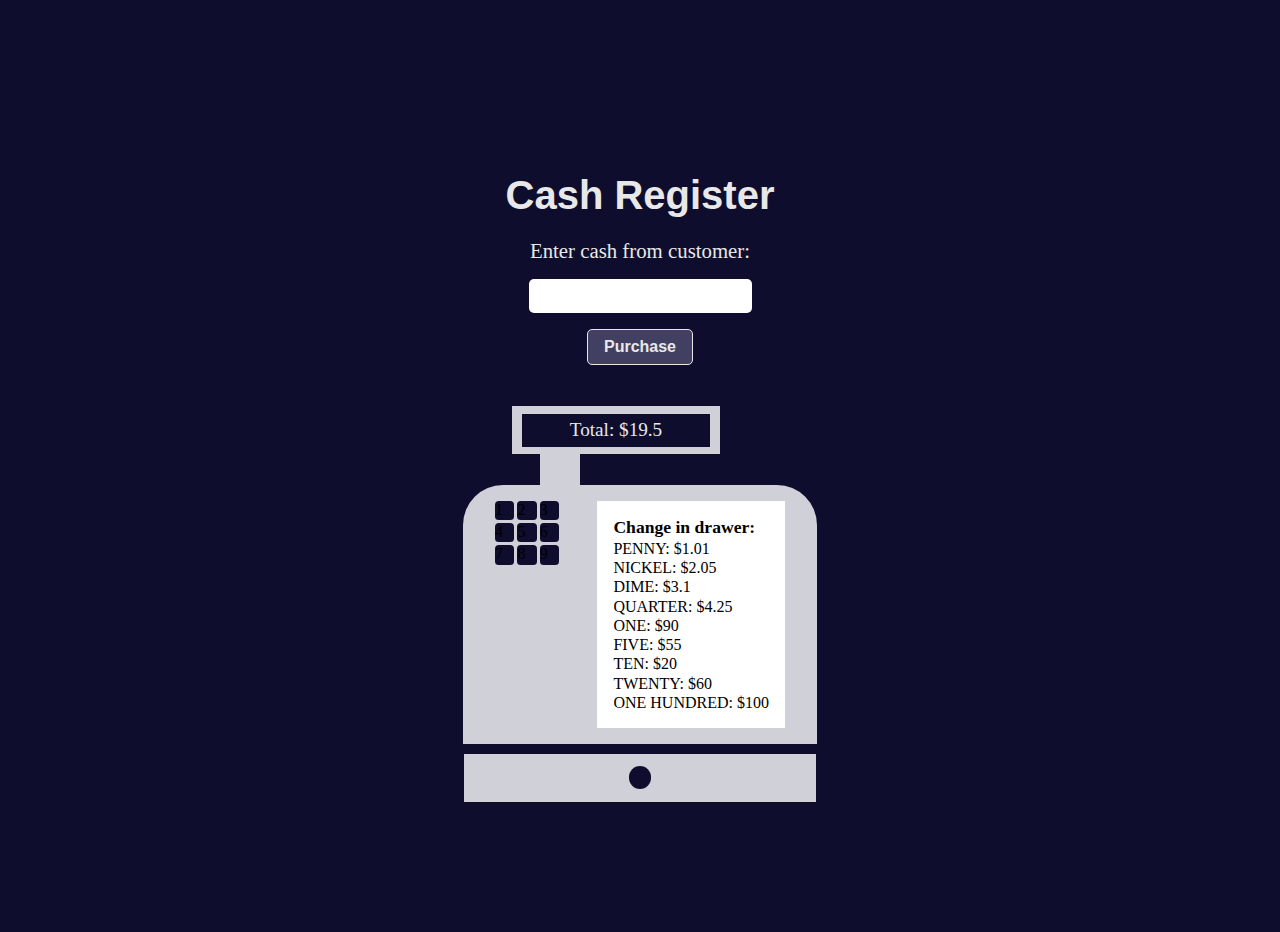
<file: Javascript algorithms and data structures (Beta)/Cash Register App/index.html>
<!DOCTYPE html>
<html lang="en">
  <head>
    <meta charset="UTF-8" />
    <meta name="viewport" content="width=device-width, initial-scale=1.0" />
    <title>Cash Register App</title>
    <link rel="stylesheet" href="styles.css" />
  </head>
  <body>
    <main class="container">
      <div class="title-container">
        <h1>Cash Register</h1>
      </div>
      <div id="change-due">
      </div>
      <div class="form-container">
        <form role="form" id="cashier-form">
          <label for="cash">Enter cash from customer:</label>
          <input type="number" step="0.01" id="cash" />
          <button type="submit" id="purchase-btn">Purchase</button>
        </form>
      </div>
      <div class="cashier-container">
        <div class="price-screen-container">
          <div id="price"></div>
        </div>
        <div class="connector"></div>
        <div class="top-cashier">
          <div class="left-top">
            <div class="btns-container">
              <div class="btn">1</div>
              <div class="btn">2</div>
              <div class="btn">3</div>
              <div class="btn">4</div>
              <div class="btn">5</div>
              <div class="btn">6</div>
              <div class="btn">7</div>
              <div class="btn">8</div>
              <div class="btn">9</div>
            </div>
          </div>
          <div class="right-top">
            <div class="cashier-drawer-change display"></div>
          </div>
        </div>
        <div class="bottom-cashier-container">
          <div class="circle"></div>
        </div>
      </div>
    </main>

    <script src="script.js"></script>
  </body>
</html>
</file>
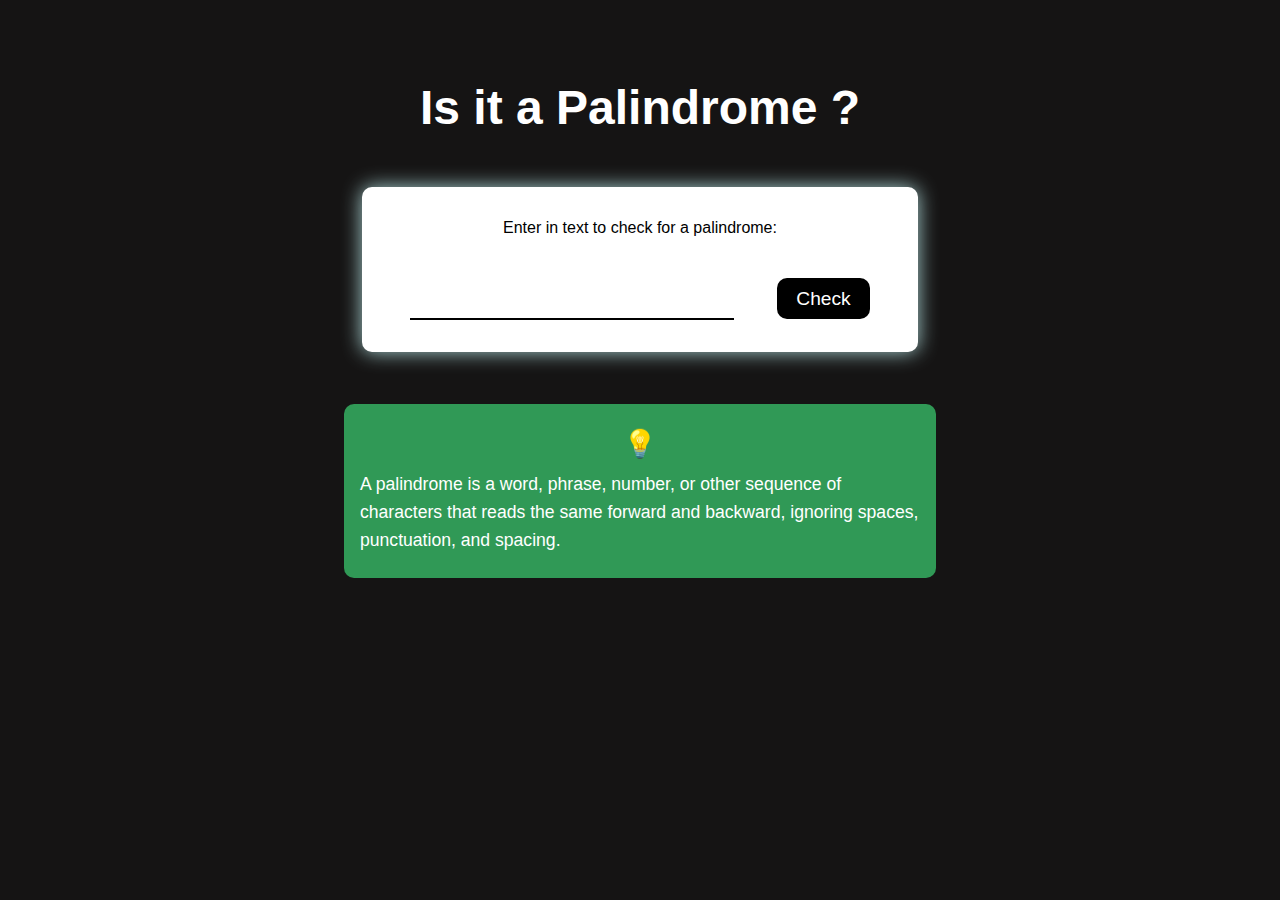
<file: Javascript algorithms and data structures (Beta)/Palindrome Checker App/index.html>
<!DOCTYPE html>
<html lang="en">
  <head>
    <meta charset="UTF-8" />
    <meta name="viewport" content="width=device-width, initial-scale=1.0" />
    <title>Palindrome Checker App</title>
    <link rel="stylesheet" href="styles.css" />
  </head>
  <body>
    <main class="container">
      <h1 class="title">Is it a Palindrome ?</h1>
      <div class="palindrome-container">
        <form role="form" id="palindrome-form">
          <label for="text-input"
            >Enter in text to check for a palindrome:</label
          >
          <div class="input-section">
            <input type="text" id="text-input" />
            <button type="submit" id="check-btn">Check</button>
          </div>
          <div id="result" style="display: none"></div>
        </form>
      </div>
      <div class="tips-container">
        <span class="emoji" role="img" aria-label="idea">💡</span>
        <span class="tips-content">
          <span class="tips-text"
            >A palindrome is a word, phrase, number, or other sequence of
            characters that reads the same forward and backward, ignoring
            spaces, punctuation, and spacing.
          </span>
        </span>
      </div>
    </main>

    <script src="script.js"></script>
  </body>
</html>
</file>
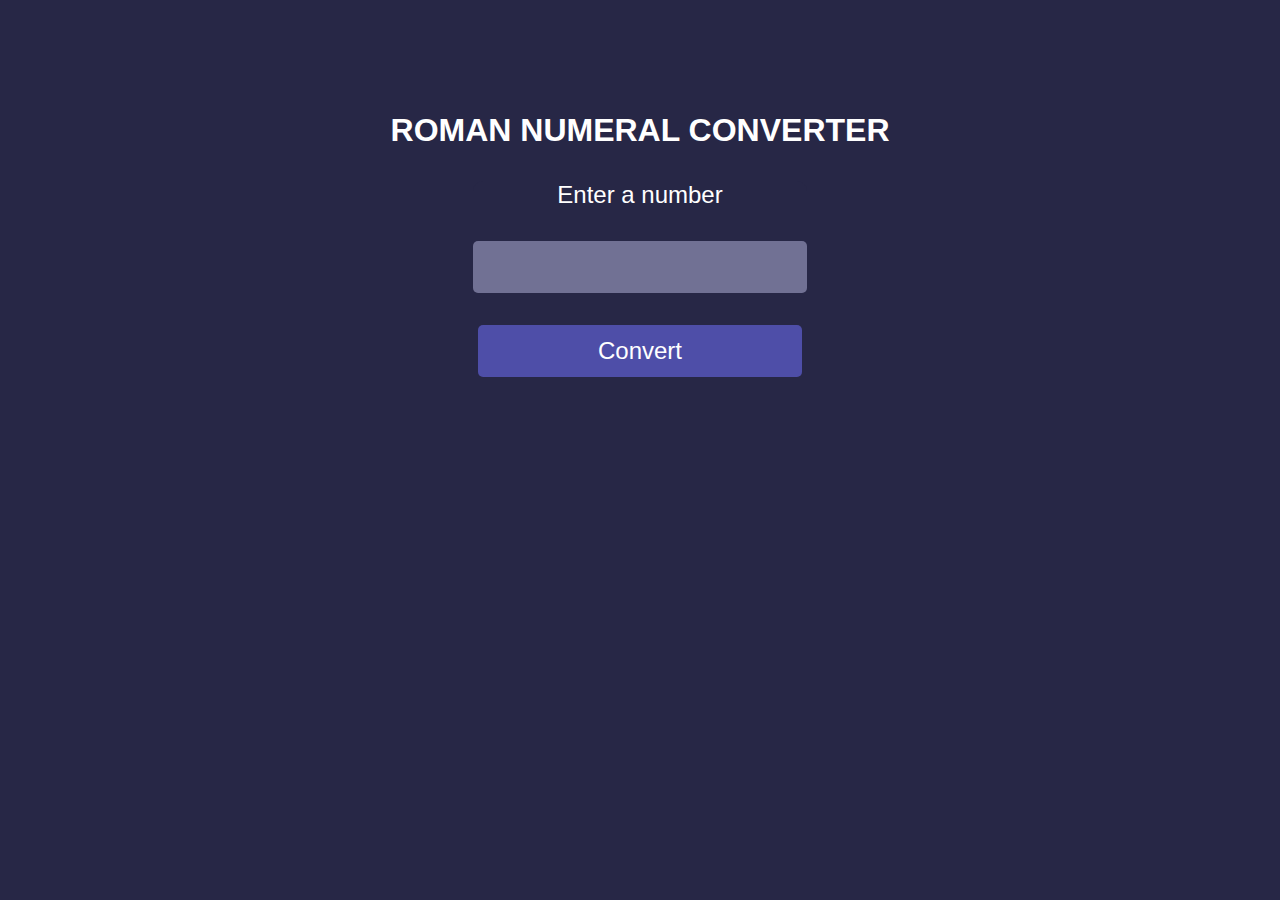
<file: Javascript algorithms and data structures (Beta)/Roman Numeral Converter App/index.html>
<!DOCTYPE html>
<html lang="en">
  <head>
    <meta charset="UTF-8" />
    <meta name="viewport" content="width=device-width, initial-scale=1.0" />
    <title>Roman Numeral Converter App</title>
    <link rel="stylesheet" href="styles.css" />
  </head>
  <body>
    <main class="container">
      <div class="title-container">
        <h1 class="title">ROMAN NUMERAL CONVERTER</h1>
      </div>
        <form role="form" id="roman-form">
          <div class="form-container">
               <div class="label-section">
            <label for="number">Enter a number</label>
          </div>
          <div class="input-section">
            <input type="number" id="number" />
            <button type="submit" id="convert-btn">Convert</button>
          </div>
          </div>
        </form>
      </div>
      <div class="output-container">
        <div id="output"></div>
      </div>
    </main>

    <script src="script.js"></script>
  </body>
</html>
</file>
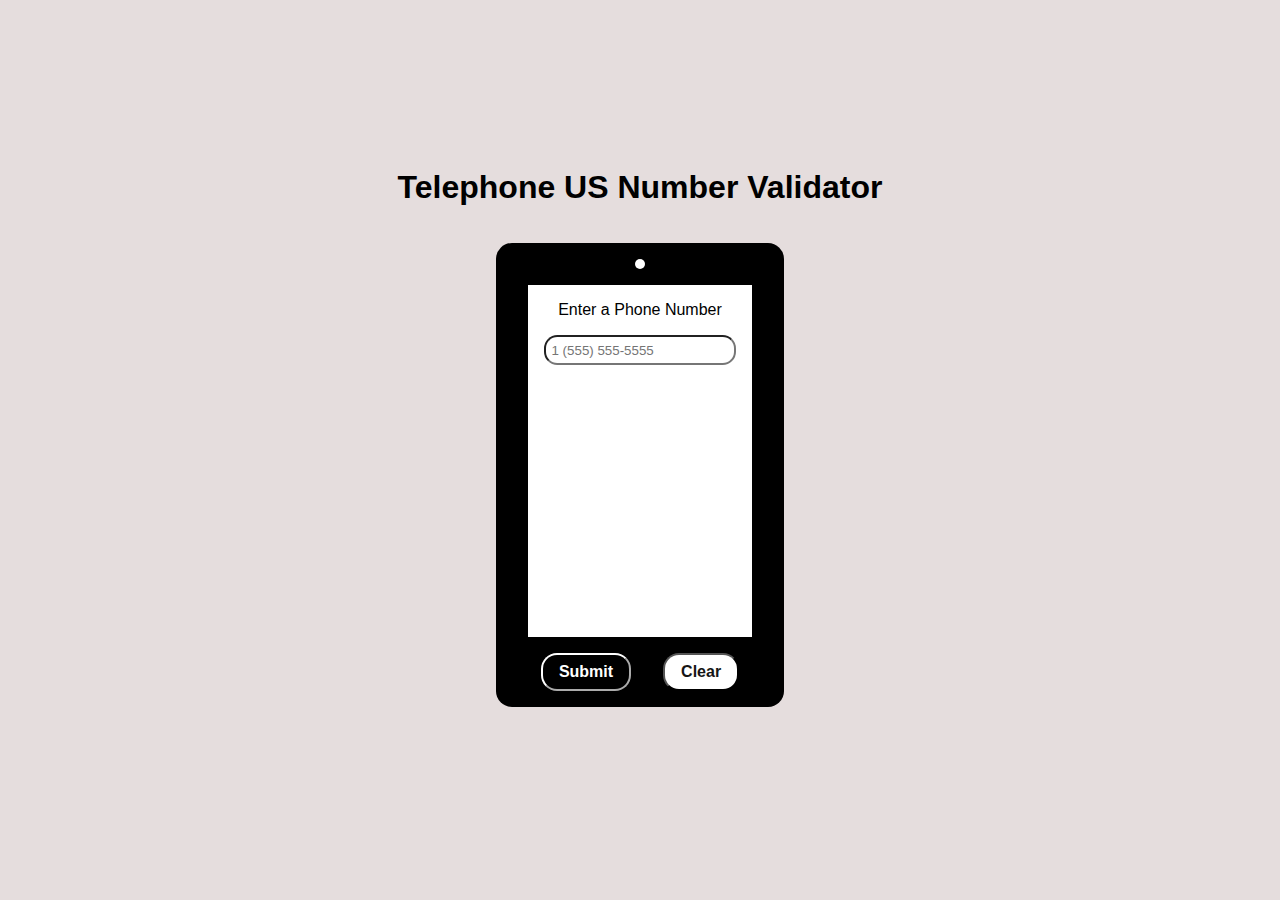
<file: Javascript algorithms and data structures (Beta)/Telephone Number Validator App/index.html>
<!DOCTYPE html>
<html lang="en">
  <head>
    <meta charset="UTF-8" />
    <meta name="viewport" content="width=device-width, initial-scale=1.0" />
    <title>Telephone US Number Validator App</title>
    <link rel="stylesheet" href="styles.css" />
  </head>
  <body>
    <main class="container">
      <div class="title">
        <h1>Telephone US Number Validator</h1>
      </div>
      <div class="phone-container">
        <div class="phone-background">
          <div class="camera-container">
            <div class="phone-camera"></div>
          </div>
          <form role="form" class="form-container" id="phone-form">
            <div class="screen-container">
              <div class="screen-content">
                <div class="form-group-container">
                  <label> Enter a Phone Number </label>
                  <input
                    type="text"
                    id="user-input"
                    placeholder="1 (555) 555-5555"
                  />
                </div>
                <div class="results-container">
                  <div id="results-div"></div>
                </div>
              </div>
            </div>
            <div class="opts-container">
              <button type="submit" id="check-btn">Submit</button>
              <button type="button" id="clear-btn">Clear</button>
            </div>
          </form>
        </div>
      </div>
    </main>

    <script src="script.js"></script>
  </body>
</html>
</file>
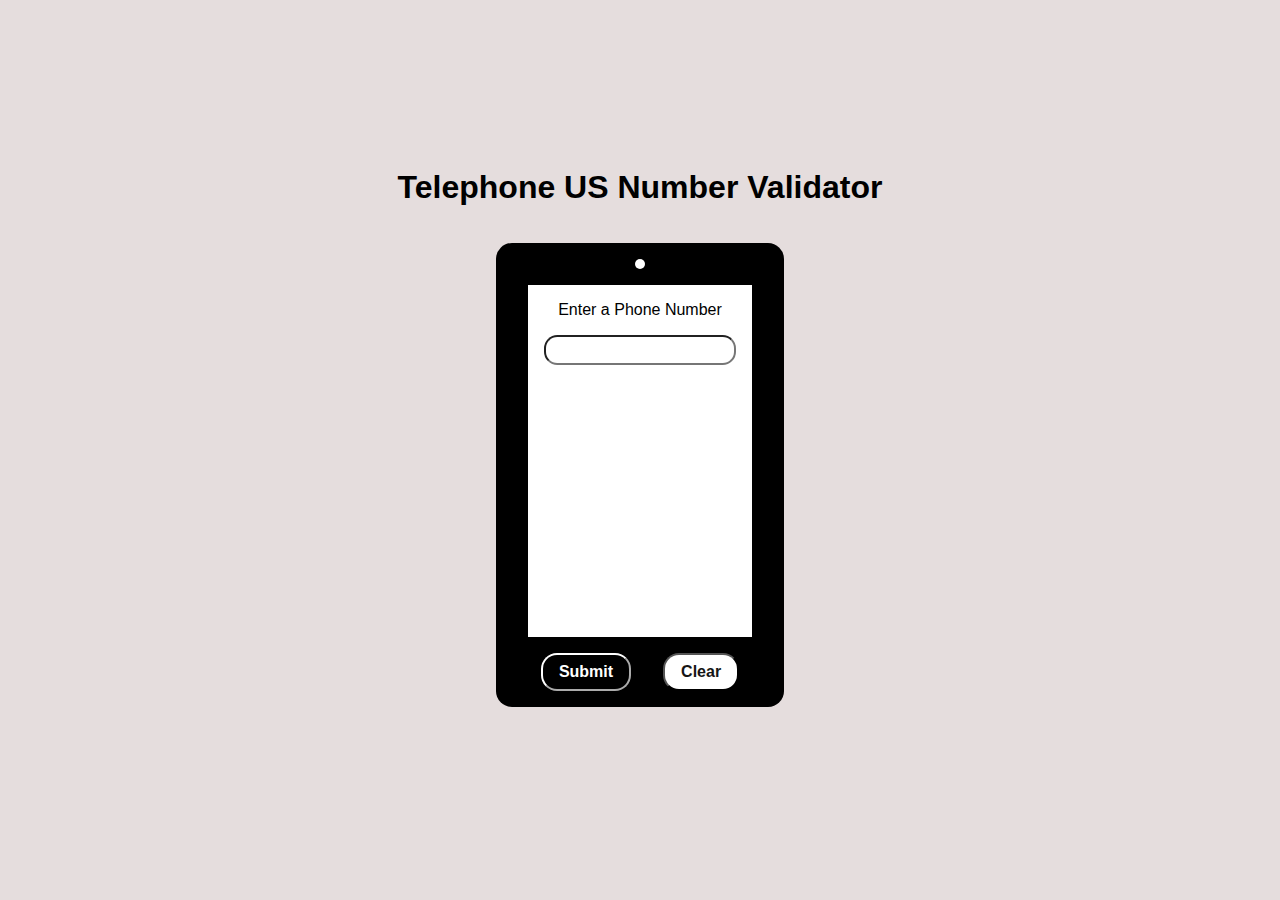
<file: Javascript algorithms and data structures/Telephone Number Validator App/index.html>
<!DOCTYPE html>
<html lang="en">
  <head>
    <meta charset="UTF-8" />
    <meta name="viewport" content="width=device-width, initial-scale=1.0" />
    <title>Telephone US Number Validator App</title>
    <link rel="stylesheet" href="styles.css" />
  </head>
  <body>
    <main class="container">
      <div class="title">
        <h1>Telephone US Number Validator</h1>
      </div>
      <div class="phone-container">
        <div class="phone-background">
          <div class="camera-container">
            <div class="phone-camera"></div>
          </div>
          <form role="form" class="form-container" id="phone-form">
            <div class="screen-container">
              <div class="screen-content">
                <div class="form-group-container">
                  <label> Enter a Phone Number </label>
                  <input type="text" id="user-input" />
                </div>
                <div class="results-container">
                  <div id="results-div"></div>
                </div>
              </div>
            </div>
            <div class="opts-container">
              <button type="submit" id="check-btn">Submit</button>
              <button type="button" id="clear-btn">Clear</button>
            </div>
          </form>
        </div>
      </div>
    </main>

    <script src="script.js"></script>
  </body>
</html>
</file>
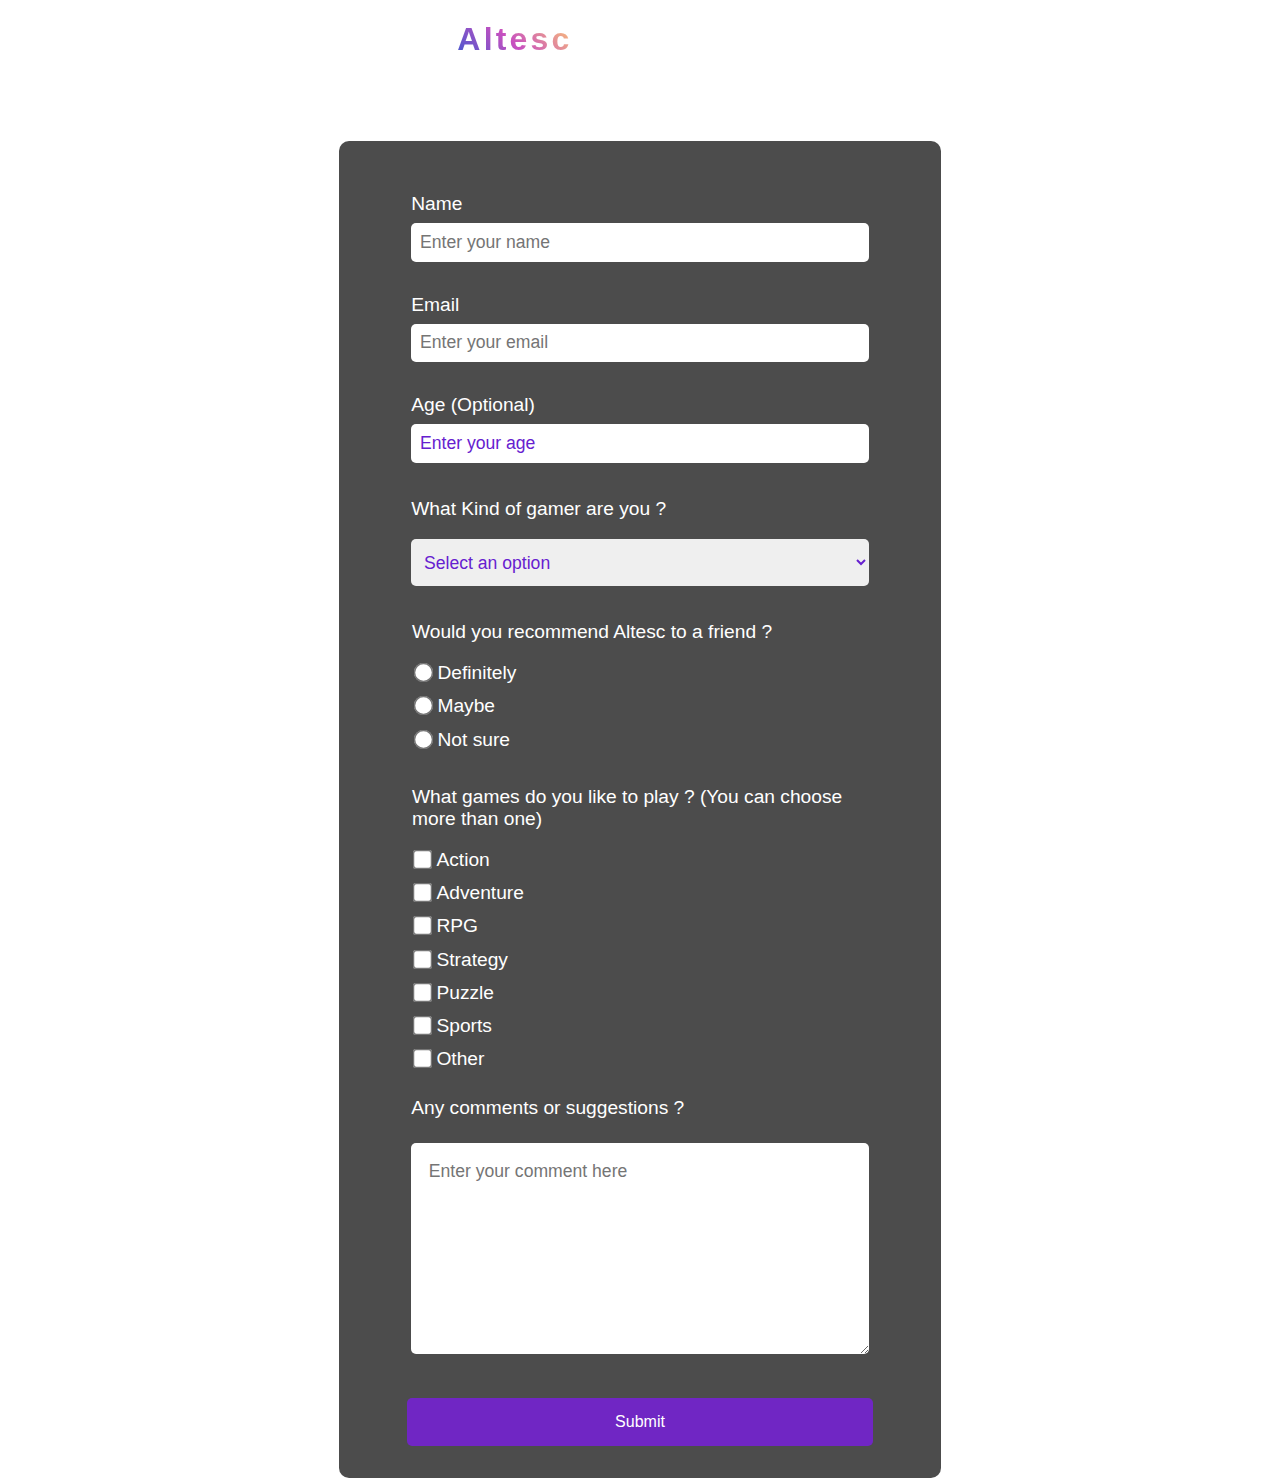
<file: Responsive Web Design/Survey Form/index.html>
<!DOCTYPE html>
<html lang="en">
  <head>
    <meta charset="UTF-8" />
    <meta name="viewport" content="width=device-width, initial-scale=1.0" />
    <title>Survey Form</title>
    <link rel="stylesheet" href="styles.css" />
  </head>
  <body>
    <main class="container">
      <div class="bg-image"></div>
      <div class="title-container">
        <div class="heading">
          <h1 id="title"><span class="linear">Altesc</span>&ensp;Survey Form</h1>
        </div>
        <div class="description-container">
          <p id="description">
            Thank you for taking the time to help us improve the platform
          </p>
        </div>
      </div>
      <div class="form-container">
        <form id="survey-form">
          <div class="inputs-container">
            <div class="input-name">
              <label for="name" id="name-label">Name</label>
              <input
                type="text"
                id="name"
                name="name"
                placeholder="Enter your name"
                required
              />
            </div>
            <div class="input-email">
              <label for="email" id="email-label">Email</label>
              <input
                type="email"
                id="email"
                name="email"
                placeholder="Enter your email"
                required
              />
          </div>
          <div class="input-age">
            <label for="number" id="number-label">Age (Optional)</label>
            <input
              type="number"
              min="1"
              max="100"
              id="number"
              name="age"
              placeholder="Enter your age"
              required
            />
          </div>
          <div class="dropdown-container">
            <p class="dropdown">
              What Kind of gamer are you ?
            </p>
            <select id="dropdown" name="role" required>
              <option value="" disabled selected hidden>
                Select an option
              </option>
              <option value="casual">Casual</option>
              <option value="hardcore">Hardcore</option>
              <option value="professional">Professional</option>
              <option value="other">Other</option>
            </select>
          </div>
          <div class="radio-container">
            <p class="radio-p">
              Would you recommend Altesc to a friend ?
            </p>
            <div class="radios">
              <div class="radio">
              <input
                type="radio"
                name="recommend"
                value="definitely"
                id="definitely"
                required
              />
              <label for="definitely" class="radio-label">Definitely</label>
          </div>
          <div class="radio">
            <input
              type="radio"
              name="recommend"
              value="maybe"
              id="maybe"
              required
            />
            <label for="maybe" class="radio-label">Maybe</label>
          </div>    
           <div class="radio">
            <input
              type="radio"
              name="recommend"
              value="not-sure"
              id="not-sure"
              required
            />
            <label for="not-sure" class="radio-label">Not sure</label>
            </div>
        </div>
          </div>
          <div class="checkbox-container">
              <p class="check-p">
              What games do you like to play ? (You can choose more than one)
            </p>
            <div class="checkboxes">
              <div class="checkbox">
              <input
                type="checkbox"
                name="game"
                value="action"
                id="action"
              />
              <label for="action" class="checkbox-label">Action</label>
              </div>
              <div class="checkbox">
                <input
                  type="checkbox"
                  name="game"
                  value="adventure"
                  id="adventure"
                />
                <label for="adventure" class="checkbox-label">Adventure</label>
                </div>
                 <div class="checkbox">
                  <input
                    type="checkbox"
                    name="game"
                    value="rpg"
                    id="rpg"
                  />
                  <label for="rpg" class="checkbox-label">RPG</label>
                  </div>
                  <div class="checkbox">
                    <input
                      type="checkbox"
                      name="game"
                      value="strategy"
                      id="strategy"
                    />
                    <label for="strategy" class="checkbox-label">Strategy</label>
                    </div>
                     <div class="checkbox">
                      <input
                        type="checkbox"
                        name="game"
                        value="puzzle"
                        id="puzzle"
                      />
                      <label for="puzzle" class="checkbox-label">Puzzle</label>
                      </div>
                      <div class="checkbox">
                        <input
                          type="checkbox"
                          name="game"
                          value="sports"
                          id="sports"
                        />
                        <label for="sports" class="checkbox-label">Sports</label>
                        </div>
                        <div class="checkbox">
                          <input
                            type="checkbox"
                            name="game"
                            value="other"
                            id="other"
                          />
                          <label for="other" class="checkbox-label">Other</label>
                          </div>          
                  </div>
          </div>
        <div class="comment-container">
            <label for="comment" class="label comment">Any comments or suggestions ?</label>
            <textarea
              id="comment"
              name="comment"
              placeholder="Enter your comment here"
              cols="30"
              rows="10"
                required
            ></textarea>
          </div>
          <div class="submit-container">
            <button type="submit" id="submit">Submit</button>
        </div>
        </form>
      </div>
    </main>
  </body>
</html>
</file>
<file: Javascript algorithms and data structures (Beta)/Cash Register App/styles.css>
html,
body {
  margin: 0;
  padding: 0;
  box-sizing: border-box;
  background-color: #0e0d2e;
  color: #e8e8e8;
}

.container {
  height: 100vh;
  padding: 1em;
  display: flex;
  justify-content: center;
  align-items: center;
  flex-direction: column;
  gap: 0.5em;
}

#cashier-form {
  display: flex;
  justify-content: center;
  align-items: center;
  flex-wrap: wrap;
  gap: 1em;
  flex-direction: column;
  padding: 0.1em;
}

.title-container {
  display: flex;
  justify-content: center;
  align-items: center;
  flex-wrap: wrap;
  padding-top: 2em;
  margin-bottom: -1.5em;
}

h1 {
  font-size: 2.5em;
  font-weight: bold;
  font-family: sans-serif;
}

#change-due {
  opacity: 1;
  display: flex;
  justify-content: center;
  align-items: center;
  flex-wrap: wrap;
  flex-direction: column;
  line-height: 120%;
  font-size: 1.1em;
}

#change-due > p {
  line-height: 1%;
}

label {
  font-size: 1.3em;
}

input {
  padding: 0.5em;
  font-size: 1em;
  border-radius: 5px;
  border: none;
  outline: none;
  transition: ease-in-out 0.3s;
}

input:focus {
  box-shadow: 0 0 5px 0.5px #e8e8e8;
  background-color: #0e0d2e;
  border: 1px solid #e8e8e8;
  color: #e8e8e8;
}

button {
  padding: 0.5em 1em;
  font-size: 1em;
  font-weight: bold;
  border-radius: 5px;
  background-color: #414062;
  color: #e8e8e8;
  border: 1px solid #e8e8e8;
  outline: none;
  cursor: pointer;
  transition: ease-in-out 0.3s;
}

button:hover {
  background-color: #e8e8e8;
  color: #0e0d2e;
  border: 1px solid #0e0d2e;
}

.cashier-container {
  display: flex;
  justify-content: center;
  align-items: center;
  flex-direction: column;
  padding: 1em;
}

.price-screen-container {
  display: flex;
  justify-content: center;
  align-items: center;
  flex-wrap: wrap;
  background-color: #d0d0d8;
  margin-top: 1em;
  margin-right: 3em;
  width: 13em;
  height: 3em;
}

#price {
  background: #0e0d2e;
  color: #e8e8e8;
  padding: 0.3em 2.5em;
  font-size: 1.2em;
}

.connector {
  background-color: #d0d0d8;
  width: 2.5em;
  height: 2.3em;
  margin-right: 10em;
}

.top-cashier {
  display: flex;
  flex-direction: row;
  padding: 1em 2em;
  margin-top: -0.4em;
  background-color: #d0d0d8;
  border-radius: 40px 40px 0 0;
  color: #000;
  gap: 2.4em;
}

.btns-container {
  display: grid;
  grid-template-columns: repeat(3, 1fr);
  gap: 0.2em;
}

.btn {
  background: #0e0d2e;
  width: 1.2em;
  height: 1.2em;
  border-radius: 20%;
}

.right-top {
  display: flex;
  line-height: 20%;
  font-size: 1em;
  background: #fff;
  padding: 0.5em 1em;
}

.change-title {
  font-size: 1.1em;
}

.bottom-cashier-container {
  display: flex;
  justify-content: center;
  align-items: center;
  background-color: #d0d0d8;
  width: 22em;
  height: 3em;
  margin-top: 0.6em;
}

.circle {
  background-color: #0e0d2e;
  width: 1.4em;
  height: 1.4em;
  border-radius: 50%;
}
</file>
<file: Javascript algorithms and data structures (Beta)/Palindrome Checker App/styles.css>
body,
html {
  margin: 0;
  padding: 0;
  font-family: "Roboto", sans-serif;
  background-color: #151414;
  color: #fff;
}

h1.title {
  font-size: 3em;
  text-align: center;
  color: #fff;
  margin: 0;
  padding: 0;
}

main.container {
  display: flex;
  flex-direction: column;
  align-items: center;
  justify-content: center;
   padding: 5em;
   gap: 2em;
}

.palindrome-container{
    display: flex;
    flex-direction: column;
    align-items: center;
    justify-content: center;
    flex-wrap: wrap;
}

#palindrome-form{
    display: flex;
    flex-direction: column;
    align-items: center;
    justify-content: center;
    flex-wrap: wrap;
    gap: 2.5em;
    margin: 20px 0;
    background-color: #fff;
    color: #000;
    padding: 2em 3em;
    border-radius: 10px;
    box-shadow: 0 0 20px 0 rgba(179, 222, 222, 0.955);
}

.input-section{
    display: flex;
    align-items: center;
    justify-content: center;
    flex-wrap: wrap;
    gap: 2.7em;
}

input[type="text"]{
    padding: .5em 2em;
    border: none;
    border-bottom: 2px solid #000000;
    font-size: 1.2em;
    transition: all .3s ease;
}

input[type="text"]:focus{
    outline: none;
    color: #000000;
    border-bottom: 3.5px solid #000000;
    font-weight: bold;
}

button[type="submit"]{
    padding: .5em 1em;
    border: none;
    border-radius: 10px;
    background-color: #000000;
    color: #fff;
    font-size: 1.2em;
    cursor: pointer;
    transition: all .3s ease;
}

button[type="submit"]:hover{
    background-color: #fff;
    border:1px solid #000000;
    color: #000000;
}

#result{
    font-size: 1.5em;
    font-weight: lighter;
    color: #000000;
}

.tips-container{
    display: flex;
    flex-direction: column;
    align-items: center;
    justify-content: center;
    background-color: #309956;
    width: 50%;
    border-radius: 10px;
    gap: 0.6em;
    padding: 1.5em 1em;
}

.tips-content{
    font-size: 1.1em;
    text-align: left;
    line-height: 160%;
    width: 100%;
}

.emoji{
    font-size: 1.7em;
}

/* --------------------------- Responsive Section --------------------------*/
/* mobile small */
@media (max-width: 320px) {
h1.title{
    font-size: 2em;
}

.palindrome-container{
    padding-top: 1em 1em;
}   

#palindrome-form{
    min-height: 100%;
    padding: 1em 0em;
    gap: 1.5em;
}

.tips-container{
    width: 100%;
    padding: 1em 0.5em;
    gap: 0.5em;
    font-size: 0.8em;

}
}

/* mobile medium */
@media (min-width: 321px) and (max-width: 376px) {
h1.title{
    font-size: 2.1em;
}

.palindrome-container{
    padding-top: 1em 1em;
}

#palindrome-form{
    min-height: 100%;
    padding: 1em 0em;
    gap: 1.5em;
}


.tips-container{
    width: 100%;
    padding: 1em 0.5em;
    gap: 0.5em;
    font-size: 0.8em;

}

}   

/* mobile large */
@media (min-width: 377px) and (max-width: 426px) {
h1.title{
    font-size: 2.2em;
}

.palindrome-container{
    padding-top: 1em 1em;   
}

#palindrome-form{
    min-height: 100%;
    gap: 1.5em;
}

.tips-container{
    width: 100%;
    padding: 1em 0.5em;
    gap: 0.5em;
    font-size: 0.8em;

}
}
</file>
<file: Javascript algorithms and data structures (Beta)/Roman Numeral Converter App/styles.css>
* {
  margin: 0;
  padding: 0;
  box-sizing: border-box;
  font-family: "Poppins", sans-serif;
  background-color: #272746;
}

.container {
  display: flex;
  justify-content: center;
  align-items: center;
  flex-direction: column;
  gap: 2em;
  padding: 7em;
}

.title-container {
  display: flex;
  flex-direction: column;
  align-items: center;
  justify-content: center;
  flex-wrap: wrap;
  gap: 2em;
}

.form-container {
  display: flex;
  flex-direction: column;
  align-items: center;
  justify-content: center;
  flex-wrap: wrap;
  gap: 2em;
  border-radius: 10px;
}

.label-section {
  display: flex;
  flex-direction: column;
  align-items: center;
  justify-content: center;
  flex-wrap: wrap;
  gap: 2em;
}

.input-section {
  display: flex;
  flex-direction: column;
  align-items: center;
  justify-content: center;
  flex-wrap: wrap;
  gap: 2em;
}

label {
  background-color: transparent;
  color: #fff;
  font-size: 1.5em;
}

h1 {
  color: #fff;
  font-size: 2em;
}

#number {
  padding: 0.5em;
  border-radius: 5px;
  border: none;
  font-size: 1.5em;
  text-align: center;
  background: #717194;
  color: #fff;
}

button {
  padding: 0.5em 5em;
  border-radius: 5px;
  border: none;
  font-size: 1.5em;
  text-align: center;
  background: #4e4ea8;
  color: #fff;
  cursor: pointer;
  transition: 0.3s;
}

button:hover {
  background: #353551;
}

#output {
  opacity: 0;
  display: flex;
  flex-direction: column;
  align-items: center;
  justify-content: center;
  flex-wrap: wrap;
  gap: 2em;
  border-radius: 10px;
  padding: 1em 2em;
  color: #fff;
  font-weight: bold;
}

 .output-container {
  display: flex;
  flex-direction: column;
  align-items: center;
  justify-content: center;
  flex-wrap: wrap;
} 


/*------------------------- Responsive Section --------------------------- */
/* mobile small */
@media (max-width: 320px) {
  .container {
    padding: 2em;
    margin-top: 7em;
  }
  .title-container {
    gap: 1em;
  }
  .form-container {
    gap: 1em;
  }
  .label-section {
    gap: 1em;
  }
  .input-section {
    gap: 1em;
  }
  label {
    font-size: 1.2em;
  }
  h1 {
    font-size: 1em;
  }
  #number {
    font-size: 1.2em;
  }
  button {
    font-size: 1.2em;
  }
  #output {
    gap: 1em;
    padding: 0.5em 1em;
  }
}

/* mobile medium */
@media  (min-width: 321px) and (max-width: 376px) {
  .container {
    padding: 2em;
    margin-top: 7em;
  }
  .title-container {
    gap: 1em;
  }
  .form-container {
    gap: 1em;
  }
  .label-section {
    gap: 1em;
  }
  .input-section {
    gap: 1em;
  }
  label {
    font-size: 1.2em;
  }
  h1 {
    font-size: 1em;
  }
  #number {
    font-size: 1.2em;
    padding: 0.4em 2em;
  }
  button {
    font-size: 1.2em;
  }
  #output {
    gap: 1em;
    padding: 0.5em 1em;
  }
}

/* mobile large */
@media  (min-width: 377px) and (max-width: 426px) {
  .container {
    padding: 2em;
    margin-top: 7em;
  }
  .title-container {
    gap: 1em;
  }
  .form-container {
    gap: 1em;
  }
  .label-section {
    gap: 1em;
  }
  .input-section {
    gap: 1em;
  }
  label {
    font-size: 1.3em;
  }
  h1 {
    font-size: 1.5em;
    text-align: center;
    line-height: 1.5em;
  }
  #number {
    font-size: 1.2em;
    padding: 0 em;
  }
  button {
    font-size: 1.2em;
  }
  #output {
    gap: 1em;
    padding: 0.5em 1em;
  }
}
</file>
<file: Javascript algorithms and data structures (Beta)/Telephone Number Validator App/styles.css>
html,
body {
  margin: 0;
  padding: 0;
  box-sizing: border-box;
  font-family: "Gill Sans", "Gill Sans MT", Calibri, "Trebuchet MS", sans-serif;
  background-color: #e5dddd;
}

.title {
  display: flex;
  flex-wrap: wrap;
}

h1 {
  text-align: center;
}

.container {
  display: flex;
  justify-content: center;
  align-items: center;
  flex-direction: column;
  height: 95vh;
  gap: 1em;
}

.phone-camera {
  width: 10px;
  height: 10px;
  border-radius: 50%;
  background-color: #ffffff;
  display: flex;
  justify-content: center;
  align-items: center;
  margin: 0 auto;
}

.phone-container {
  display: flex;
  justify-content: center;
  align-items: center;
  flex-wrap: wrap;
  flex-direction: column;
}

#phone-form {
  display: flex;
  justify-content: center;
  align-items: center;
  flex-wrap: wrap;
  flex-direction: column;
  gap: 1em;
}

.form-group-container {
  display: flex;
  justify-content: center;
  align-items: center;
  flex-wrap: wrap;
  flex-direction: column;
  gap: 1em;
}

.opts-container {
  display: flex;
  justify-content: center;
  align-items: center;
  flex-wrap: wrap;
  gap: 2em;
  margin-top: -1em;
}

.phone-background {
  padding: 1em 1em;
  color: #ffffff;
  background-color: #000000;
  border-radius: 1em;
}

.screen-container {
  color: #000000;
  background-color: #ffffff;
  margin: 1em;
  height: 22em;
}

.screen-content {
  padding: 1em;
  height: 90%;
  overflow-y: auto;
}

#results-div {
  height: auto;
  width: 120px;
  padding: 1em;
  line-height: 1.5em;
  display: flex;
  gap: 1em;
  flex-wrap: wrap;
}

.results-container {
  display: flex;
  justify-content: center;
  align-items: center;
  flex-wrap: wrap;
  padding: 1em;
}

#check-btn {
  padding: 0.5em 1em;
  border-color: #ffffff;
  border-radius: 1em;
  cursor: pointer;
  background-color: #000000;
  color: #ffffff;
  font-size: 1em;
  font-weight: bold;
}

#clear-btn {
  padding: 0.5em 1em;
  border-radius: 1em;
  cursor: pointer;
  background-color: #ffffff;
  color: #151515;
  font-size: 1em;
  font-weight: bold;
}

#user-input {
  border-radius: 1em;
  padding: 0.4em;
}

.valid-phone {
  width: 150%;
  text-align: center;
  color: #1e7615ea;
}

.invalid-phone {
  color: #b33131;
  width: 160%;
  text-align: center;
}

/*----------------------------- Responsive Section ----------------------- */
/* mobile small */
@media (max-width: 320px) {
  .title {
    display: flex;
    flex-wrap: wrap;
  }

  h1 {
    font-size: 1.2em;
  }
}

/* mobile medium */
@media (min-width: 321px) and (max-width: 376px) {
  .title {
    display: flex;
    flex-wrap: wrap;
  }

  h1 {
    font-size: 1.4em;
  }
}

/* mobile large*/
@media (min-width: 377px) and (max-width: 426px) {
  .title {
    display: flex;
    flex-wrap: wrap;
  }

  h1 {
    font-size: 1.6em;
  }

  .phone-background {
    padding: 1em 2.4em;
  }

  .screen-container {
    width: 16em;
    height: 24em;
  }

}
</file>
<file: Javascript algorithms and data structures/Telephone Number Validator App/styles.css>
html,
body {
  margin: 0;
  padding: 0;
  box-sizing: border-box;
  font-family: "Gill Sans", "Gill Sans MT", Calibri, "Trebuchet MS", sans-serif;
  background-color: #e5dddd;
}

.title {
  display: flex;
  flex-wrap: wrap;
}

h1 {
  text-align: center;
}

.container {
  display: flex;
  justify-content: center;
  align-items: center;
  flex-direction: column;
  height: 95vh;
  gap: 1em;
}

.phone-camera {
  width: 10px;
  height: 10px;
  border-radius: 50%;
  background-color: #ffffff;
  display: flex;
  justify-content: center;
  align-items: center;
  margin: 0 auto;
}

.phone-container {
  display: flex;
  justify-content: center;
  align-items: center;
  flex-wrap: wrap;
  flex-direction: column;
}

#phone-form {
  display: flex;
  justify-content: center;
  align-items: center;
  flex-wrap: wrap;
  flex-direction: column;
  gap: 1em;
}

.form-group-container {
  display: flex;
  justify-content: center;
  align-items: center;
  flex-wrap: wrap;
  flex-direction: column;
  gap: 1em;
}

.opts-container {
  display: flex;
  justify-content: center;
  align-items: center;
  flex-wrap: wrap;
  gap: 2em;
  margin-top: -1em;
}

.phone-background {
  padding: 1em 1em;
  color: #ffffff;
  background-color: #000000;
  border-radius: 1em;
}

.screen-container {
  color: #000000;
  background-color: #ffffff;
  margin: 1em;
  height: 22em;
}

.screen-content {
  padding: 1em;
  height: 90%;
  overflow-y: auto;
}

#results-div {
  height: auto;
  width: 120px;
  padding: 1em;
  line-height: 1.5em;
  display: flex;
  gap: 1em;
  flex-wrap: wrap;
}

.results-container {
  display: flex;
  justify-content: center;
  align-items: center;
  flex-wrap: wrap;
  padding: 1em;
}

#check-btn {
  padding: 0.5em 1em;
  border-color: #ffffff;
  border-radius: 1em;
  cursor: pointer;
  background-color: #000000;
  color: #ffffff;
  font-size: 1em;
  font-weight: bold;
}

#clear-btn {
  padding: 0.5em 1em;
  border-radius: 1em;
  cursor: pointer;
  background-color: #ffffff;
  color: #151515;
  font-size: 1em;
  font-weight: bold;
}

#user-input {
  border-radius: 1em;
  padding: 0.4em;
}

.valid-phone {
  width: 150%;
  text-align: center;
  color: #1e7615ea;
}

.invalid-phone {
  color: #b33131;
  width: 160%;
  text-align: center;
}
</file>
<file: Responsive Web Design/Survey Form/styles.css>
html,
body {
  margin: 0;
  padding: 0;
  box-sizing: border-box;
}

.container {
  background-image: url("https://res.cloudinary.com/dvthg2763/image/upload/v1709069218/bgImage_erembi.png");
  background-size: cover;
  background-position: center;
  background-repeat: no-repeat;
  max-width: 100%;
  max-height: 100%;
  display: flex;
  justify-content: center;
  align-items: center;
  flex-direction: column;
}

h1 {
  text-align: center;
  color: #fff;
  font-family: "Verdana", sans-serif;
  letter-spacing: 0.1em;
}

#title > .linear {
  background-color: #4158d0;
  background-image: linear-gradient(
    43deg,
    #4158d0 0%,
    #c850c0 46%,
    #ffcc70 100%
  );

  -webkit-background-clip: text;
  -webkit-text-fill-color: transparent;
}

#description {
  color: #fff;
  font-family: "Gill Sans", "Gill Sans MT", Calibri, "Trebuchet MS", sans-serif;
  letter-spacing: 0.1em;
  font-size: 1.2em;
  text-align: center;
}

.form-container {
  background-color: rgba(0, 0, 0, 0.7);
  padding: 2em 4em;
  border-radius: 10px;
  margin-top: 20px;
  color: #fff;
  font-family: "Gill Sans", "Gill Sans MT", Calibri, "Trebuchet MS", sans-serif;
  font-size: 1em;
  overflow-y: auto;
  display: flex;
  flex-direction: column;
  align-items: center;
  flex-wrap: wrap;
}

label {
  font-size: 1.2em;
}

.inputs-container {
  display: flex;
  flex-direction: column;
  justify-content: center;
  align-items: center;
  margin-top: 20px;
  gap: 2em;
}

.input-name {
  display: flex;
  flex-direction: column;
  gap: 0.5em;
}

.input-email {
  display: flex;
  flex-direction: column;
  gap: 0.5em;
}

.input-age {
  display: flex;
  flex-direction: column;
  gap: 0.5em;
}

input[type="text"],
input[type="email"],
input[type="number"] {
  color: #6620cf;
  font-family: "Gill Sans", "Gill Sans MT", Calibri, "Trebuchet MS", sans-serif;
  font-weight: 500;
  transition: 500ms ease-in-out;
}

#name,
#email::placeholder {
  font-family: "Gill Sans", "Gill Sans MT", Calibri, "Trebuchet MS", sans-serif;
  font-weight: 500;
}

#number::placeholder {
  color: #6620cf;
  font-family: "Gill Sans", "Gill Sans MT", Calibri, "Trebuchet MS", sans-serif;
  font-weight: 500;
}

.dropdown-container {
  display: flex;
  flex-direction: column;
}

.comment-container {
  display: flex;
  flex-direction: column;
  gap: 0.5em;
}

input[type="text"],
input[type="email"],
input[type="number"] {
  padding: 0.5em 0.5em;
  border-radius: 5px;
  border: none;
  font-size: 1.1em;
  width: 25em;
}

#name:focus {
  background-color: #6620cf;
  color: #fff;
}

#name:focus::placeholder {
  color: #ffffff61;
}

#email:focus {
  background-color: #6620cf;
  color: #fff;
}

#email:focus::placeholder {
  color: #ffffff61;
}

#number:focus {
  background-color: #6620cf;
  color: #fff;
}

.dropdown-container {
  display: flex;
  flex-direction: column;
  margin-top: -1em;
}

p {
  font-size: 1.2em;
}

.dropdown-container > select {
  padding: 0.7em 0.5em;
  border-radius: 5px;
  border: none;
  width: 26em;
  font-size: 1.1em;
  font-family: "Gill Sans", "Gill Sans MT", Calibri, "Trebuchet MS", sans-serif;
  font-weight: 500;
  color: #6620cf;
  transition: 500ms ease-in-out;
}
select:focus {
  background-color: #6620cf;
  color: #fff;
  transition: 0.3s;
}

.radio-container {
  width: 28.5em;
  margin-top: -1em;
}

.radios {
  display: flex;
  flex-direction: column;
  gap: 0.7em;
}

input[type="radio"] {
  transform: scale(1.5);
  accent-color: #6620cf;
}

.checkbox-container {
  display: flex;
  flex-direction: column;
  margin-top: -1em;
  width: 28.5em;
}

.checkboxes {
  display: flex;
  flex-direction: column;
  gap: 0.7em;
}

input[type="checkbox"] {
  transform: scale(1.5);
  accent-color: #6620cf;
}

.comment-container {
  display: flex;
  flex-direction: column;
  gap: 1.5em;
  padding: 0.7em 0.5em;
  margin-top: -1em;
}

textarea {
  border-radius: 5px;
  border: none;
  width: 24em;
  height: 10em;
  padding: 1em;
  font-family: "Gill Sans", "Gill Sans MT", Calibri, "Trebuchet MS", sans-serif;
  font-weight: 500;
  font-size: 1.1em;
  color: #6620cf;
  transition: 500ms ease-in-out;
}

textarea:focus {
  background-color: #6620cf;
  color: #fff;
  transition: 0.3s;
}

button {
  padding: 0.7em 13em;
  border-radius: 5px;
  border: none;
  height: 3em;
  outline: none;
  background-color: #7026c4;
  color: #fff;
  font-family: "Gill Sans", "Gill Sans MT", Calibri, "Trebuchet MS", sans-serif;
  font-size: 1em;
  cursor: pointer;
  transition: 350ms ease-in-out;
}

button:hover {
  background-color: #410a94;
}

/* --------------------------------------Responsive Section ---------------------------------------*/
@media (max-width: 768px) {
  .form-container {
    padding: 2em 2em;
  }

  input[type="text"],
  input[type="email"],
  input[type="number"] {
    width: 20em;
  }

  .dropdown-container > select {
    width: 21em;
  }

  .radio-container {
    width: 22em;
  }

  .checkbox-container {
    width: 22em;
  }

  .comment-container {
    width: 22em;
  }

  button {
    padding: 0.7em 10em;
  }

  #description {
    font-size: 1em;
  }

  textarea {
    width: 18.5em;
  }
}

/* mobile large */
@media (max-width: 425px) {
  .form-container {
    padding: 2em 1em;
  }

  input[type="text"],
  input[type="email"],
  input[type="number"] {
    width: 15em;
  }

  .dropdown-container > select {
    width: 16em;
  }

  .radio-container {
    width: 17em;
  }

  .checkbox-container {
    width: 17em;
  }

  .comment-container {
    width: 17em;
  }

  button {
    padding: 0.7em 8em;
  }

  #description {
    font-size: 0.9em;
  }

  textarea {
    width: 14em;
  }
}


/* mobile medium */
@media (max-width: 375px) {
  .form-container {
    padding: 2em 0.5em;
  }

  input[type="text"],
  input[type="email"],
  input[type="number"] {
    width: 14em;
  }

  .dropdown-container > select {
    width: 15em;
  }

  .radio-container {
    width: 16em;
  }

  .checkbox-container {
    width: 16em;
  }

  .comment-container {
    width: 16em;
  }

  button {
    padding: 0.7em 7em;
  }

  #description {
    font-size: 0.8em;
  }

  textarea {
    width: 13em;
  }
}

/* mobile small */
@media (max-width: 320px) {
  .form-container {
    padding: 2em 0.5em;
  }

  input[type="text"],
  input[type="email"],
  input[type="number"] {
    width: 12em;
  }

  .dropdown-container > select {
    width: 13em;
  }

  .radio-container {
    width: 14em;
  }

  .checkbox-container {
    width: 14em;
  }

  .comment-container {
    width: 14em;
  }

  button {
    padding: 0.7em 6em;
  }

  #description {
    font-size: 0.8em;
  }

  textarea {
    width: 11em;
  }
}
</file>
